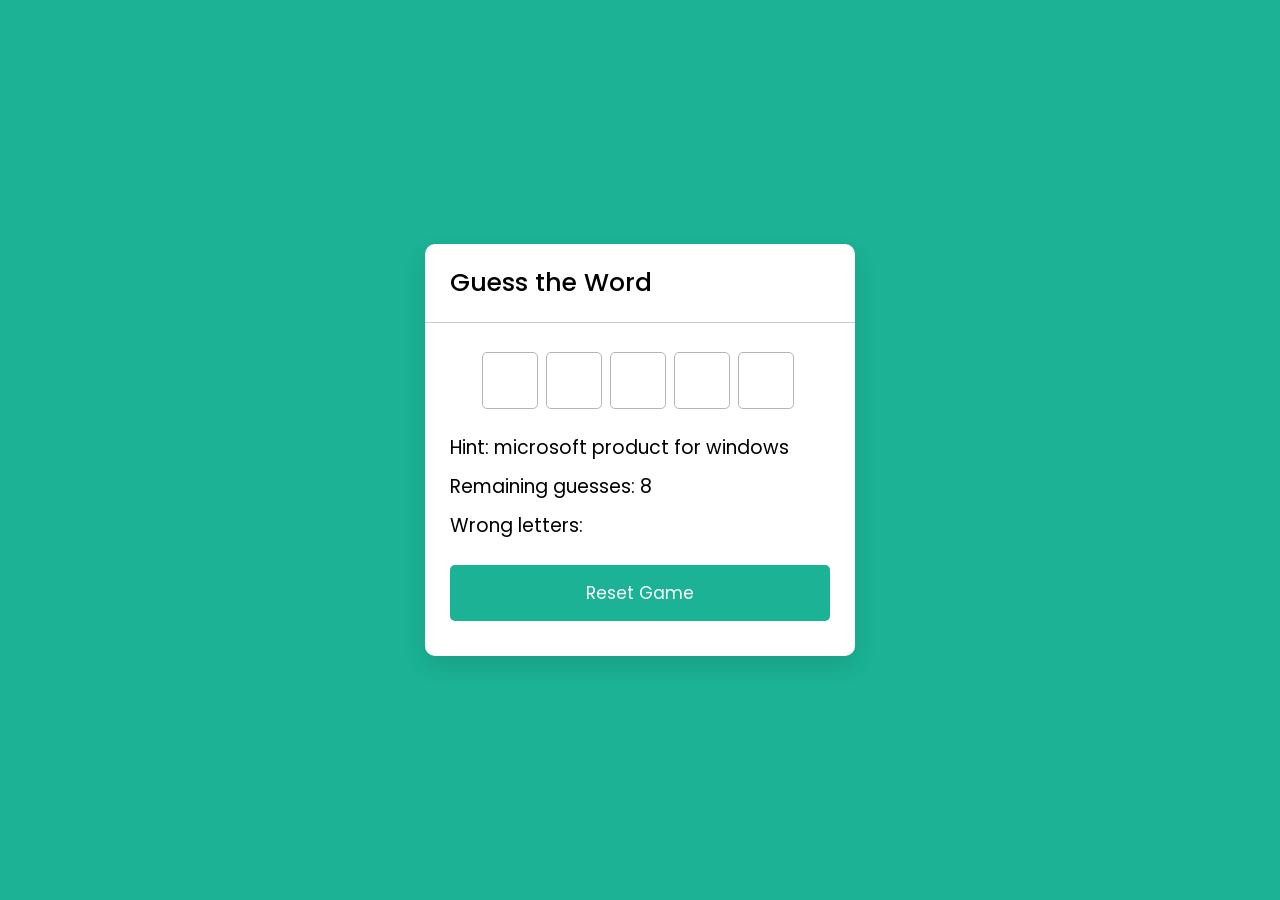
<file: index.html>
<!DOCTYPE html>
<html lang="en" dir="ltr">
<head>
  <meta charset="utf-8">
  <title>Word Guessing Game JavaScript | CodingNepal</title>
  <link rel="stylesheet" href="Style.css">
  <meta name="viewport" content="width=device-width, initial-scale=1.0">
</head>
<body>
  <div class="wrapper">
    <h1>Guess the Word</h1>
    <div class="content">
      <input type="text" class="typing-input" maxlength="1">
      <div class="inputs"></div>
      <div class="details">
        <p class="hint">Hint: <span></span></p>
        <p class="guess-left">Remaining guesses: <span></span></p>
        <p class="wrong-letter">Wrong letters: <span></span></p>
      </div>
      <button class="reset-btn">Reset Game</button>
    </div>
  </div>

  <script>
    const wordList = [
    {
        word: "python",
        hint: "programming language"
    },
    {
        word: "guitar",
        hint: "a musical instrument"
    },
    {
        word: "aim",
        hint: "a purpose or intention"
    },
    {
        word: "venus",
        hint: "planet of our solar system"
    },
    {
        word: "gold",
        hint: "a yellow precious metal"
    },
    {
        word: "ebay",
        hint: "online shopping site"
    },
    {
        word: "golang",
        hint: "programming language"
    },
    {
        word: "coding",
        hint: "related to programming"
    },
    {
        word: "matrix",
        hint: "science fiction movie"
    },
    {
        word: "bugs",
        hint: "related to programming"
    },
    {
        word: "avatar",
        hint: "epic science fiction film"
    },
    {
        word: "gif",
        hint: "a file format for image"
    },
    {
        word: "mental",
        hint: "related to the mind"
    },
    {
        word: "map",
        hint: "diagram represent of an area"
    },
    {
        word: "island",
        hint: "land surrounded by water"
    },
    {
        word: "hockey",
        hint: "a famous outdoor game"
    },
    {
        word: "chess",
        hint: "related to an indoor game"
    },
    {
        word: "viber",
        hint: "a social media app"
    },
    {
        word: "github",
        hint: "code hosting platform"
    },
    {
        word: "png",
        hint: "a image file format"
    },
    {
        word: "silver",
        hint: "precious greyish-white metal"
    },
    {
        word: "mobile",
        hint: "an electronic device"
    },
    {
        word: "gpu",
        hint: "computer component"
    },
    {
        word: "java",
        hint: "programming language"
    },
    {
        word: "google",
        hint: "famous search engine"
    },
    {
        word: "venice",
        hint: "famous city of waters"
    },
    {
        word: "excel",
        hint: "microsoft product for windows"
    },
    {
        word: "mysql",
        hint: "a relational database system"
    },
    {
        word: "nepal",
        hint: "developing country name"
    },
    {
        word: "flute",
        hint: "a musical instrument"
    },
    {
        word: "crypto",
        hint: "related to cryptocurrency"
    },
    {
        word: "tesla",
        hint: "unit of magnetic flux density"
    },
    {
        word: "mars",
        hint: "planet of our solar system"
    },
    {
        word: "proxy",
        hint: "related to server application"
    },
    {
        word: "email",
        hint: "related to exchanging message"
    },
    {
        word: "html",
        hint: "markup language for the web"
    },
    {
        word: "air",
        hint: "related to a gas"
    },
    {
        word: "idea",
        hint: "a thought or suggestion"
    },
    {
        word: "server",
        hint: "related to computer or system"
    },
    {
        word: "svg",
        hint: "a vector image format"
    },
    {
        word: "jpeg",
        hint: "a image file format"
    },
    {
        word: "search",
        hint: "act to find something"
    },
    {
        word: "key",
        hint: "small piece of metal"
    },
    {
        word: "egypt",
        hint: "a country name"
    },
    {
        word: "joker",
        hint: "psychological thriller film"
    },
    {
        word: "dubai",
        hint: "developed country name"
    },
    {
        word: "photo",
        hint: "representation of person or scene"
    },
    {
        word: "nile",
        hint: "largest river in the world"
    },
    {
        word: "rain",
        hint: "related to a water"
    },
]

const inputs = document.querySelector(".inputs"),
hintTag = document.querySelector(".hint span"),
guessLeft = document.querySelector(".guess-left span"),
wrongLetter = document.querySelector(".wrong-letter span"),
resetBtn = document.querySelector(".reset-btn"),
typingInput = document.querySelector(".typing-input");

let word, maxGuesses, incorrectLetters = [], correctLetters = [];

function randomWord() {
    let ranItem = wordList[Math.floor(Math.random() * wordList.length)];
    word = ranItem.word;
    maxGuesses = word.length >= 5 ? 8 : 6;
    correctLetters = []; incorrectLetters = [];
    hintTag.innerText = ranItem.hint;
    guessLeft.innerText = maxGuesses;
    wrongLetter.innerText = incorrectLetters;

    let html = "";
    for (let i = 0; i < word.length; i++) {
        html += `<input type="text" disabled>`;
        inputs.innerHTML = html;
    }
}
randomWord();

function initGame(e) {
    let key = e.target.value.toLowerCase();
    if(key.match(/^[A-Za-z]+$/) && !incorrectLetters.includes(` ${key}`) && !correctLetters.includes(key)) {
        if(word.includes(key)) {
            for (let i = 0; i < word.length; i++) {
                if(word[i] == key) {
                    correctLetters += key;
                    inputs.querySelectorAll("input")[i].value = key;
                }
            }
        } else {
            maxGuesses--;
            incorrectLetters.push(` ${key}`);
        }
        guessLeft.innerText = maxGuesses;
        wrongLetter.innerText = incorrectLetters;
    }
    typingInput.value = "";

    setTimeout(() => {
        if(correctLetters.length === word.length) {
            alert(`Congrats! You found the word ${word.toUpperCase()}`);
            return randomWord();
        } else if(maxGuesses < 1) {
            alert("Game over! You don't have remaining guesses");
            for(let i = 0; i < word.length; i++) {
                inputs.querySelectorAll("input")[i].value = word[i];
            }
        }
    }, 100);
}

resetBtn.addEventListener("click", randomWord);
typingInput.addEventListener("input", initGame);
inputs.addEventListener("click", () => typingInput.focus());
document.addEventListener("keydown", () => typingInput.focus());
  </script>
</body>
</html>
</file>
<file: Style.css>
/* Import Google font - Poppins */
@import url('https://fonts.googleapis.com/css2?family=Poppins:wght@400;500;600&display=swap');
*{
  margin: 0;
  padding: 0;
  box-sizing: border-box;
  font-family: 'Poppins', sans-serif;
}
body{
  display: flex;
  padding: 0 10px;
  min-height: 100vh;
  align-items: center;
  justify-content: center;
  background: #1BB295;
}
.wrapper{
  width: 430px;
  background: #fff;
  border-radius: 10px;
  box-shadow: 0 10px 25px rgba(0,0,0,0.1);
}
.wrapper h1{
  font-size: 25px;
  font-weight: 500;
  padding: 20px 25px;
  border-bottom: 1px solid #ccc;
}
.wrapper .content{
  margin: 25px 25px 35px;
}
.content .inputs{
  display: flex;
  flex-wrap: wrap;
  justify-content: center;
}
.inputs input{
  height: 57px;
  width: 56px;
  margin: 4px;
  font-size: 24px;
  font-weight: 500;
  color: #1ba98c;
  text-align: center;
  border-radius: 5px;
  background: none;
  pointer-events: none;
  text-transform: uppercase;
  border: 1px solid #B5B5B5;
}
.typing-input {
  opacity: 0;
  z-index: -999;
  position: absolute;
  pointer-events: none;
}
.inputs input:first-child{
  margin-left: 0px;
}
.content .details{
  margin: 20px 0 25px;
}
.details p{
  font-size: 19px;
  margin-bottom: 10px;
}
.content .reset-btn{
  width: 100%;
  border: none;
  cursor: pointer;
  color: #fff;
  outline: none;
  padding: 15px 0;
  font-size: 17px;
  border-radius: 5px;
  background: #1BB295;
  transition: all 0.3s ease;
}
.content .reset-btn:hover{
  background: #18a589;
}

@media screen and (max-width: 460px) {
  .wrapper {
    width: 100%;
  }
  .wrapper h1{
    font-size: 22px;
    padding: 16px 20px;
  }
  .wrapper .content{
    margin: 25px 20px 35px;
  }
  .inputs input{
    height: 51px;
    width: 50px;
    margin: 3px;
    font-size: 22px;
  }
  .details p{
    font-size: 17px;
  }
  .content .reset-btn{
    padding: 14px 0;
    font-size: 16px;
  }
}
</file>
